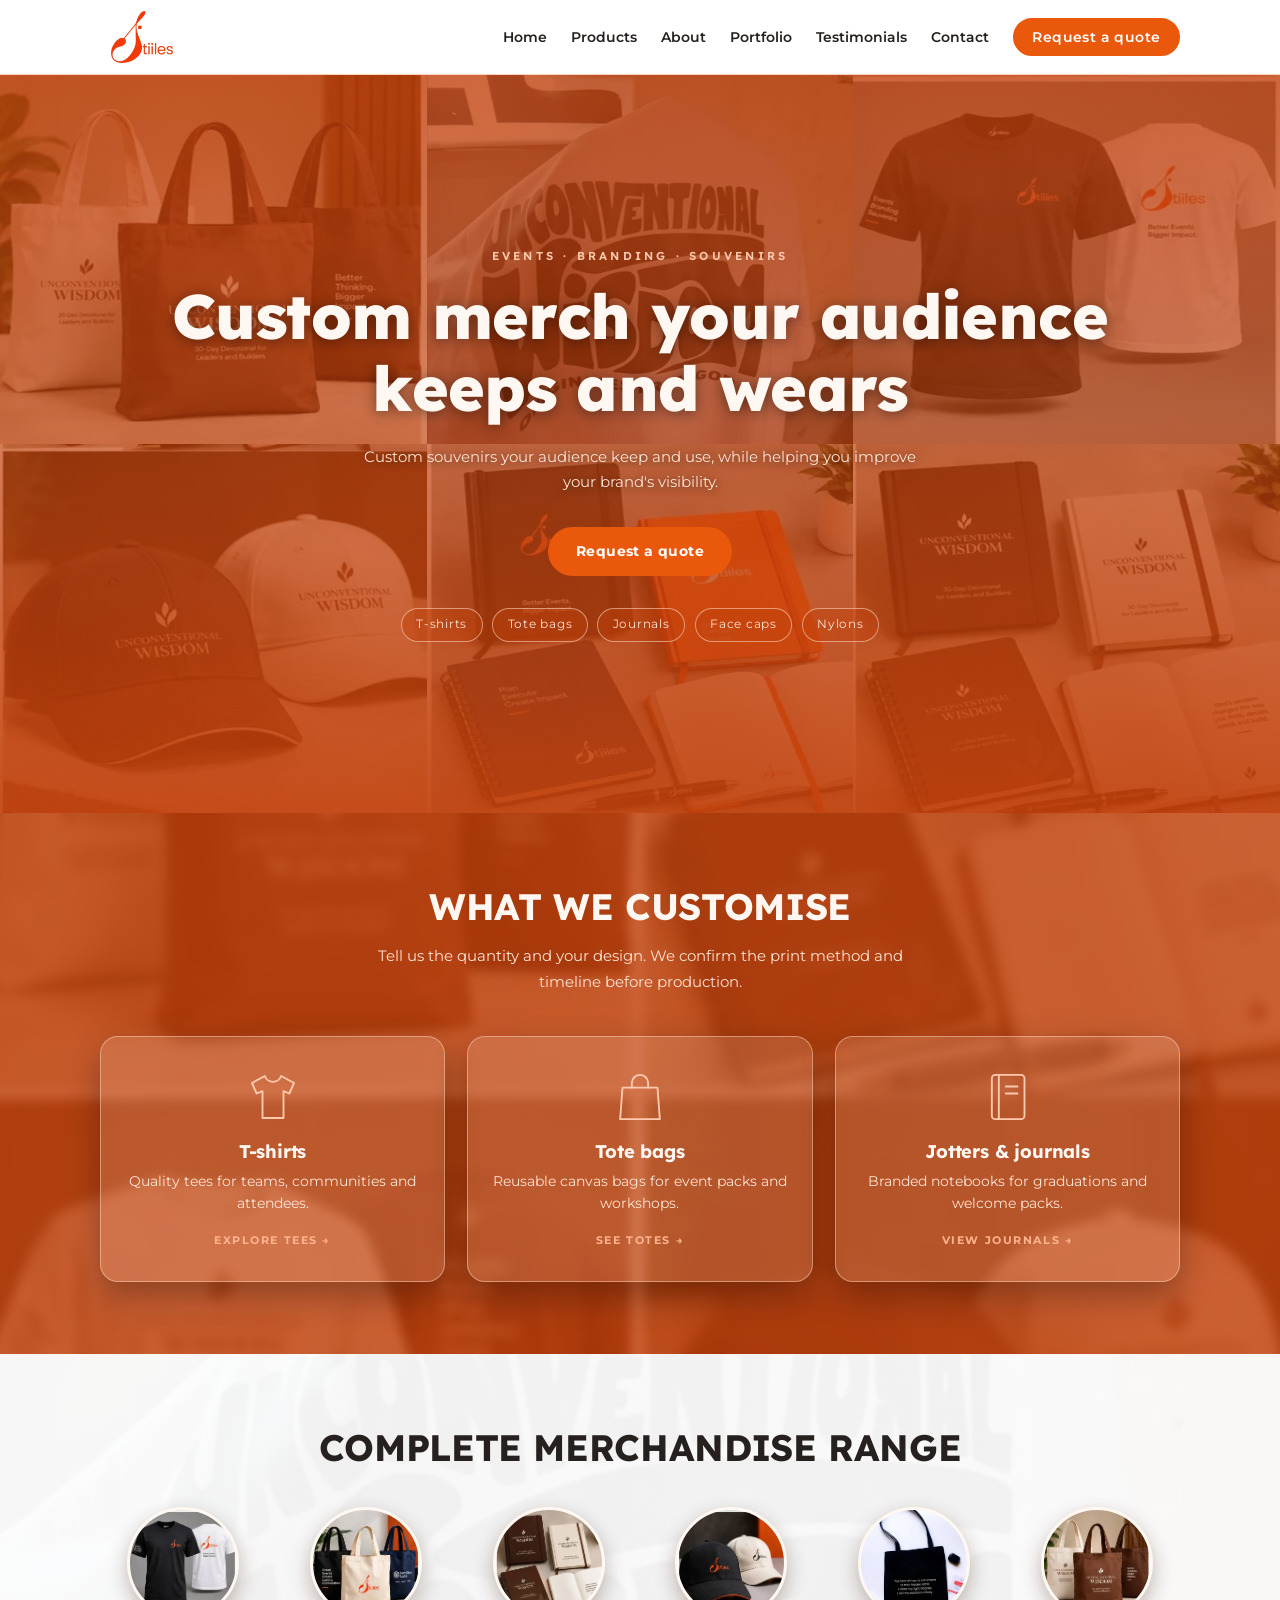
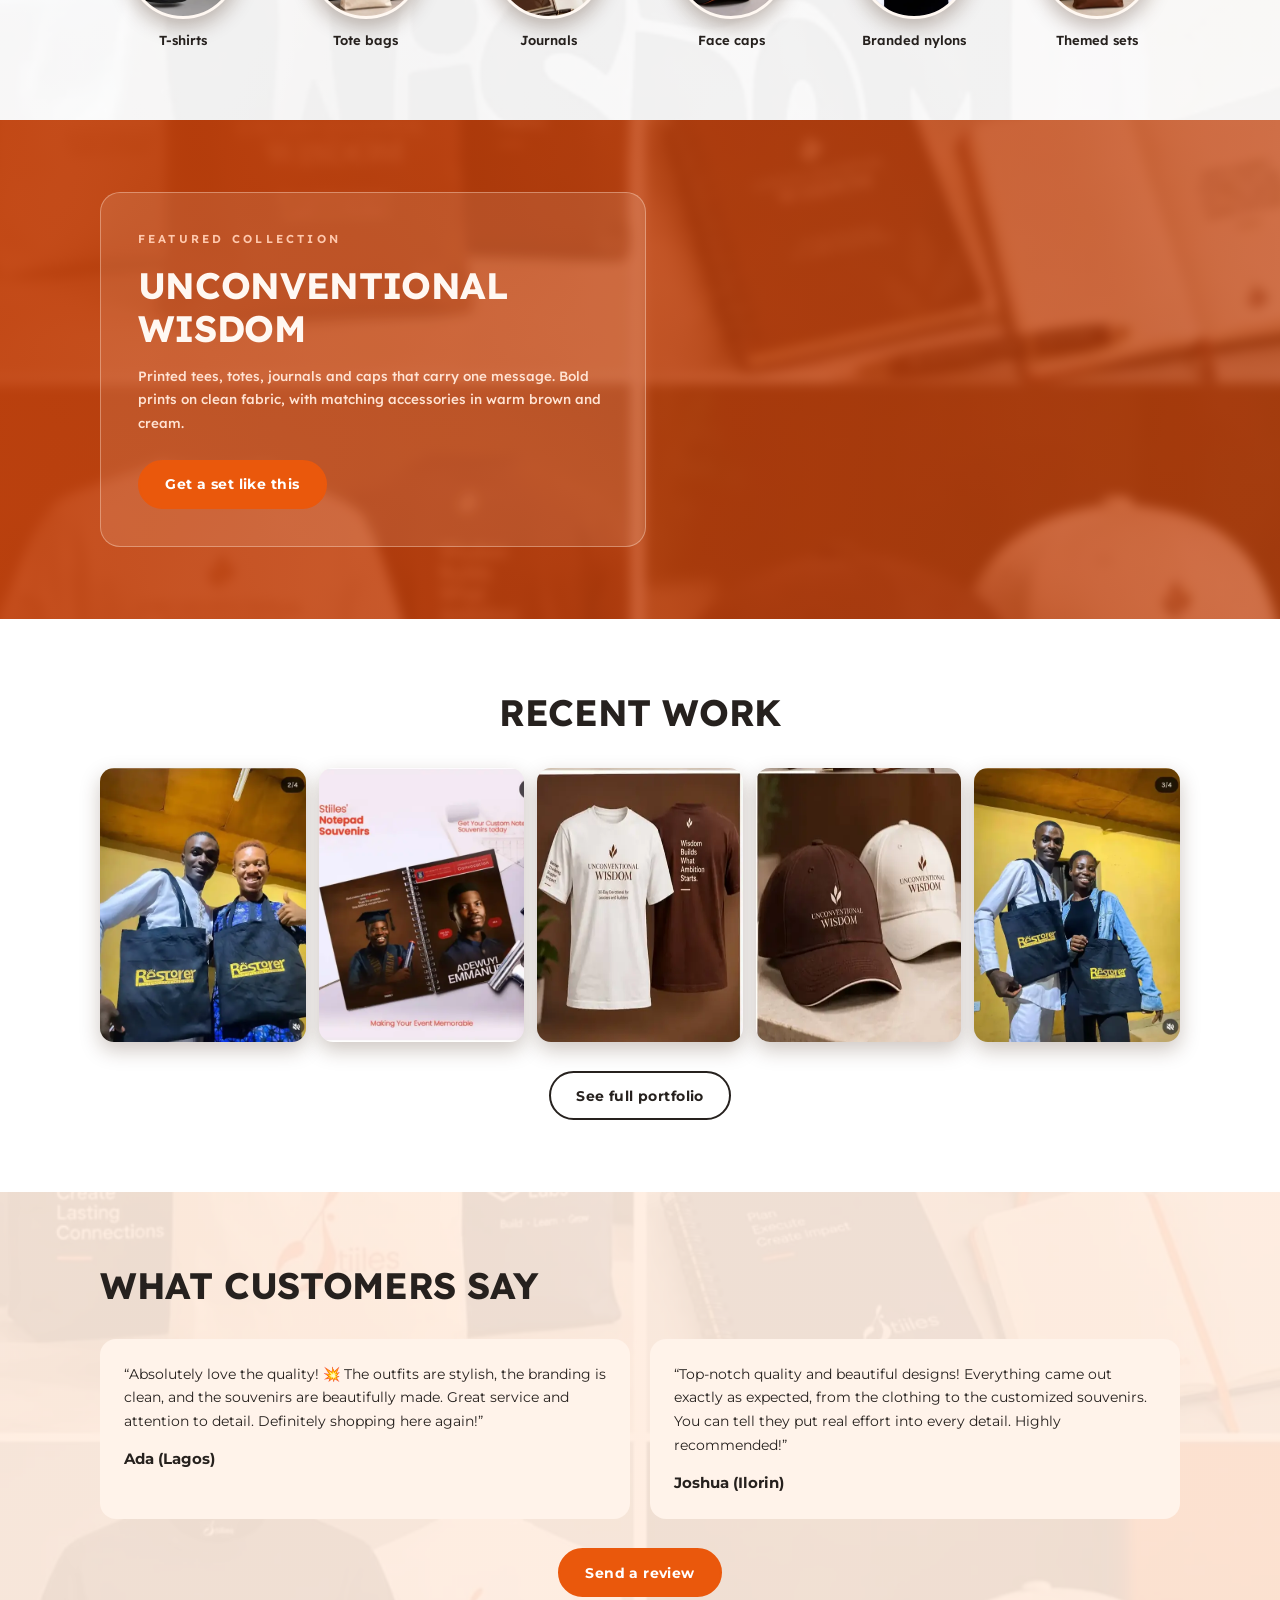
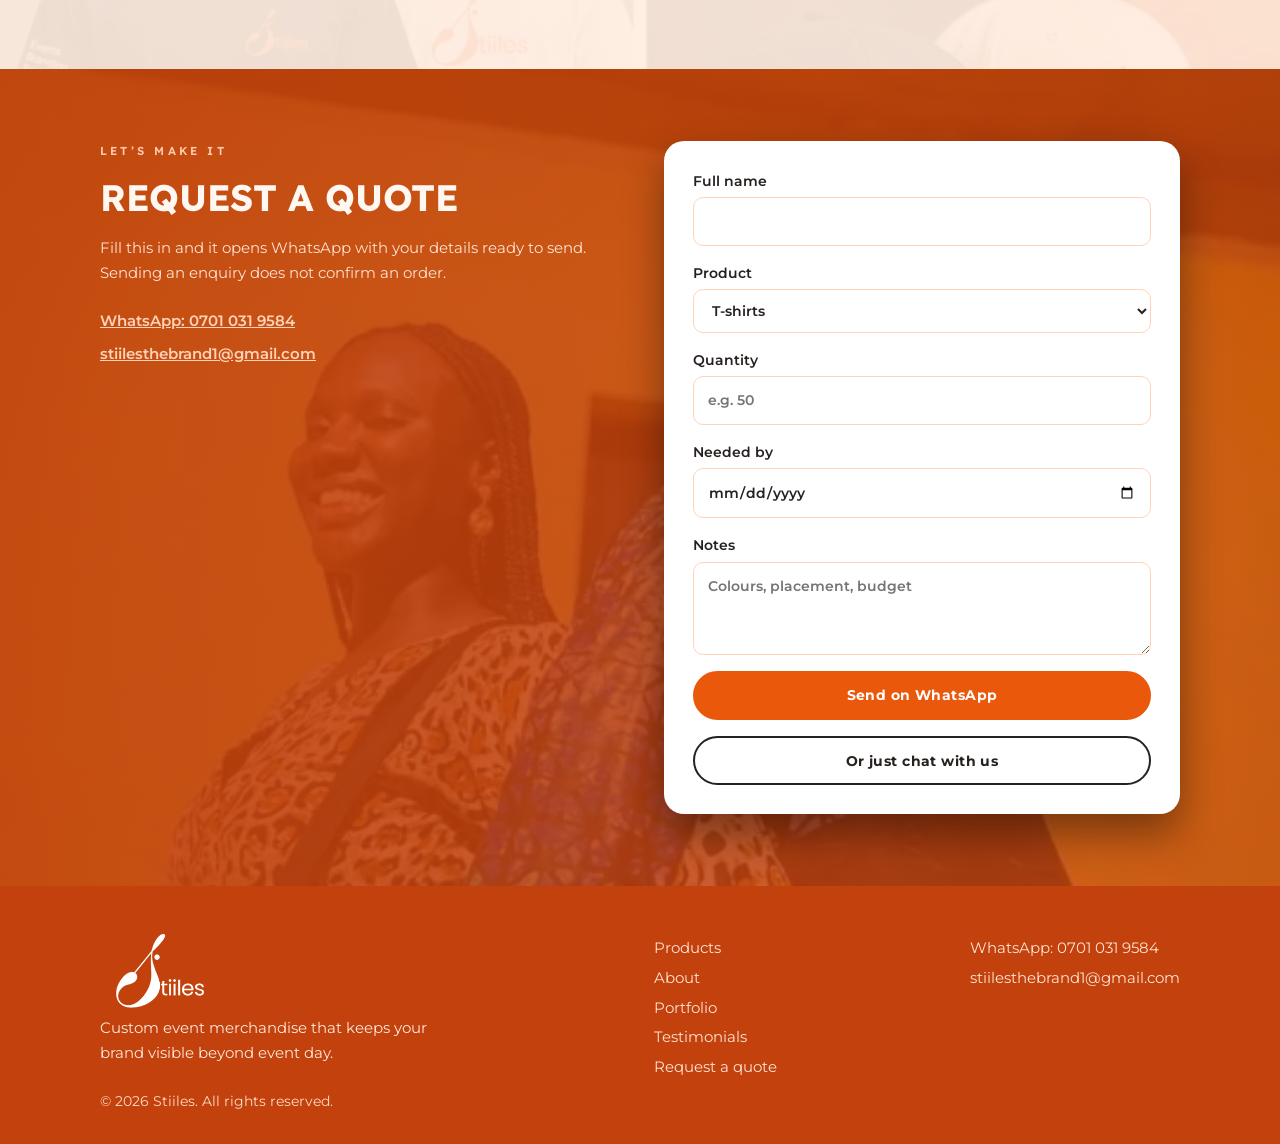
<file: index.html>
<!DOCTYPE html><html lang="en"><head><meta charset="utf-8"><meta name="viewport" content="width=device-width,initial-scale=1">
<title>Stiiles | Custom T-shirts & Event Merchandise</title><meta name="description" content="Custom printed T-shirts, tote bags, journals, face caps and branded nylons for events and businesses."><meta property="og:title" content="Stiiles | Custom T-shirts & Event Merchandise"><meta property="og:description" content="Custom printed T-shirts, tote bags, journals, face caps and branded nylons for events and businesses."><meta property="og:type" content="website"><meta name="theme-color" content="#ea580c">
<link rel="icon" href="[data-uri]"><link rel="preconnect" href="https://fonts.googleapis.com"><link rel="preconnect" href="https://fonts.gstatic.com" crossorigin>
<link rel="stylesheet" href="https://fonts.googleapis.com/css2?family=Lexend:wght@500;600;700;800&family=Montserrat:wght@400;500;600;700&display=swap">
<link rel="stylesheet" href="images.css"><link rel="stylesheet" href="styles.css"></head><body><header class="site-header"><div class="wrap nav"><a class="logo" href="index.html" aria-label="Stiiles home"><i class="logo-img" role="img" aria-label="Stiiles"></i></a>
<input type="checkbox" id="nav-toggle" class="nav-toggle" aria-label="Open menu"><label for="nav-toggle" class="menu-btn" aria-hidden="true">&#9776;</label>
<ul id="menu"><li><a href="index.html">Home</a></li><li><a href="products.html">Products</a></li><li><a href="about.html">About</a></li><li><a href="portfolio.html">Portfolio</a></li><li><a href="index.html#testimonials">Testimonials</a></li><li><a href="index.html#contact">Contact</a></li><li><a class="btn" href="index.html#contact">Request a quote</a></li></ul></div></header><main>
<section class="hero"><div class="collage" aria-hidden="true"><i class="sq q1 im-wisdom-set"></i><i class="im-uw-photo"></i><i class="sq q3 im-stiiles-set"></i><i class="sq q4 im-wisdom-set"></i><i class="sq q2 im-stiiles-set"></i><i class="sq q2 im-wisdom-set"></i></div>
<div class="wrap"><p class="eyebrow">Events &middot; Branding &middot; Souvenirs</p><h1>Custom merch your audience keeps and wears</h1>
<p class="lead">Custom souvenirs your audience keep and use, while helping you improve your brand's visibility.</p>
<div class="cta-row"><a class="btn" href="#contact">Request a quote</a></div>
<div class="chips"><span>T-shirts</span><span>Tote bags</span><span>Journals</span><span>Face caps</span><span>Nylons</span></div></div></section>

<section class="dark-sec s-glass center"><div class="wrap"><h2>What we customise</h2><p class="lead">Tell us the quantity and your design. We confirm the print method and timeline before production.</p>
<div class="glass-grid"><a class="glass" href="products.html"><div class="gi"><svg viewBox="0 0 48 48" fill="none" stroke="currentColor" stroke-width="1.6" stroke-linejoin="round" stroke-linecap="round"><path d="M17 6l-11 6 4 9 5-2v23h18V19l5 2 4-9-11-6c-1 3-4 5-7 5s-6-2-7-5z"/></svg></div><h3>T-shirts</h3><p>Quality tees for teams, communities and attendees.</p><span>Explore tees &rarr;</span></a><a class="glass" href="products.html"><div class="gi"><svg viewBox="0 0 48 48" fill="none" stroke="currentColor" stroke-width="1.6" stroke-linejoin="round" stroke-linecap="round"><path d="M9 16h30l2 27H7z"/><path d="M17 16v-4a7 7 0 0114 0v4"/></svg></div><h3>Tote bags</h3><p>Reusable canvas bags for event packs and workshops.</p><span>See totes &rarr;</span></a><a class="glass" href="products.html"><div class="gi"><svg viewBox="0 0 48 48" fill="none" stroke="currentColor" stroke-width="1.6" stroke-linejoin="round" stroke-linecap="round"><rect x="11" y="5" width="28" height="38" rx="3"/><path d="M17 5v38M23 15h10M23 21h10"/></svg></div><h3>Jotters &amp; journals</h3><p>Branded notebooks for graduations and welcome packs.</p><span>View journals &rarr;</span></a></div></div></section>

<section class="circ-sec"><div class="wrap"><h2>Complete merchandise range</h2><div class="circ-row"><a class="circ" href="products.html"><i class="sq q3 im-stiiles-set" role="img" aria-label="T-shirts"></i><b>T-shirts</b></a><a class="circ" href="products.html"><i class="sq q1 im-stiiles-set" role="img" aria-label="Tote bags"></i><b>Tote bags</b></a><a class="circ" href="products.html"><i class="sq q2 im-wisdom-set" role="img" aria-label="Journals"></i><b>Journals</b></a><a class="circ" href="products.html"><i class="sq q4 im-stiiles-set" role="img" aria-label="Face caps"></i><b>Face caps</b></a><a class="circ" href="products.html"><i class="ph im-tote-quote" role="img" aria-label="Branded nylons"></i><b>Branded nylons</b></a><a class="circ" href="products.html"><i class="sq q1 im-wisdom-set" role="img" aria-label="Themed sets"></i><b>Themed sets</b></a></div></div></section>

<section class="dark-sec s-wis"><div class="wrap wisdom-grid"><div class="glass-card"><p class="eyebrow">Featured collection</p><h2>Unconventional Wisdom</h2><p class="lead">Printed tees, totes, journals and caps that carry one message. Bold prints on clean fabric, with matching accessories in warm brown and cream.</p><p style="margin-top:1.5rem"><a class="btn" href="#contact">Get a set like this</a></p></div></div></section>

<section class="strip-sec"><div class="wrap"><h2>Recent work</h2><div class="strip"><i class="im-restorer-2"></i><i class="im-notepad"></i><i class="sq q3 im-wisdom-set"></i><i class="sq q4 im-wisdom-set"></i><i class="im-restorer-4"></i></div>
<p style="margin-top:1.8rem;text-align:center"><a class="btn ghost" href="portfolio.html">See full portfolio</a></p></div></section>

<section class="testi" id="testimonials"><div class="wrap"><h2>What customers say</h2>
<div class="grid reviews"><blockquote><p>&ldquo;Absolutely love the quality! 💥 The outfits are stylish, the branding is clean, and the souvenirs are beautifully made. Great service and attention to detail. Definitely shopping here again!&rdquo;</p><cite>Ada (Lagos)</cite></blockquote><blockquote><p>&ldquo;Top-notch quality and beautiful designs! Everything came out exactly as expected, from the clothing to the customized souvenirs. You can tell they put real effort into every detail. Highly recommended!&rdquo;</p><cite>Joshua (Ilorin)</cite></blockquote></div>
<p class="review-cta"><a class="btn" href="https://wa.me/2347010319584?text=Hi%20Stiiles%2C%20here%20is%20my%20review%3A%20" target="_blank" rel="noopener">Send a review</a></p></div></section>
<section class="quote-sec" id="contact"><div class="wrap quote-grid"><div><p class="eyebrow">Let&rsquo;s make it</p><h2>Request a quote</h2><p class="lead">Fill this in and it opens WhatsApp with your details ready to send. Sending an enquiry does not confirm an order.</p>
<div class="contact-lines"><a href="https://wa.me/2347010319584">WhatsApp: 0701 031 9584</a><a href="mailto:stiilesthebrand1@gmail.com">stiilesthebrand1@gmail.com</a></div></div>
<div class="quote-card"><form id="quote-form"><label>Full name<input name="name" required autocomplete="name"></label>
<label>Product<select name="product"><option>T-shirts</option><option>Tote bags</option><option>Jotters &amp; journals</option><option>Face caps</option><option>Branded nylons</option><option>Other</option></select></label>
<label>Quantity<input name="qty" required inputmode="numeric" placeholder="e.g. 50"></label><label>Needed by<input name="date" type="date"></label>
<label>Notes<textarea name="notes" rows="3" placeholder="Colours, placement, budget"></textarea></label>
<button class="btn" type="submit">Send on WhatsApp</button><a class="btn ghost" href="https://wa.me/2347010319584">Or just chat with us</a></form></div></div></section></main><footer class="site-footer"><div class="wrap"><div class="cols"><div><a class="flogo" href="index.html" aria-label="Stiiles home"></a><p>Custom event merchandise that keeps your brand visible beyond event day.</p></div>
<nav aria-label="Footer"><a href="products.html">Products</a><a href="about.html">About</a><a href="portfolio.html">Portfolio</a><a href="index.html#testimonials">Testimonials</a><a href="index.html#contact">Request a quote</a></nav>
<div><a href="https://wa.me/2347010319584">WhatsApp: 0701 031 9584</a><a href="mailto:stiilesthebrand1@gmail.com">stiilesthebrand1@gmail.com</a></div></div>
<p class="copy">&copy; 2026 Stiiles. All rights reserved.</p></div></footer><script src="main.js"></script></body></html>
</file>
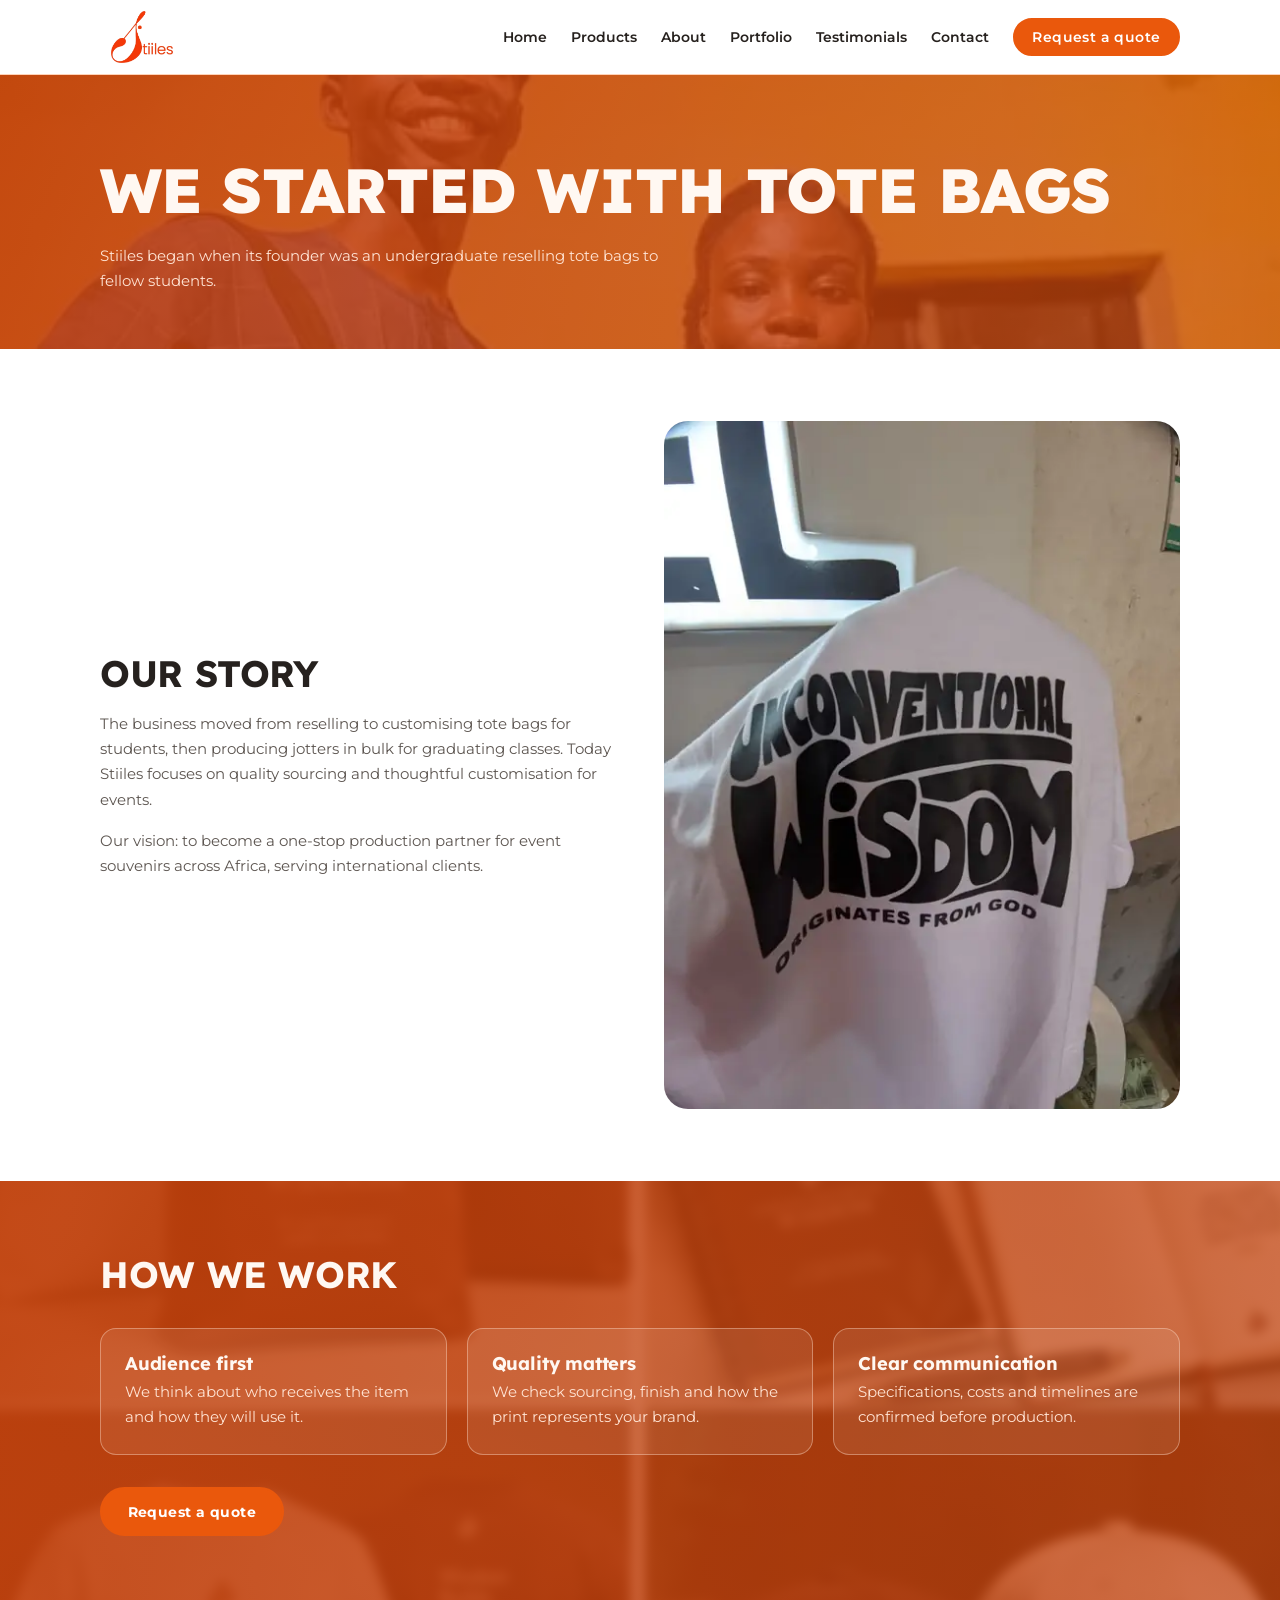
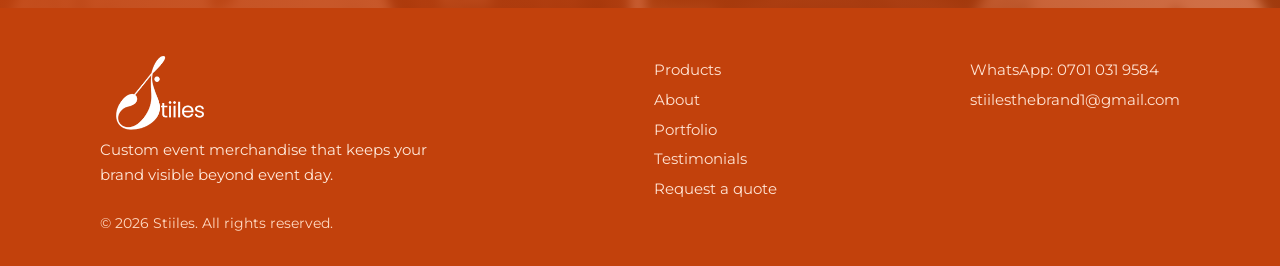
<file: about.html>
<!DOCTYPE html><html lang="en"><head><meta charset="utf-8"><meta name="viewport" content="width=device-width,initial-scale=1">
<title>About Stiiles | Event Souvenirs & Audience Experience</title><meta name="description" content="How Stiiles grew from reselling tote bags into a custom event-merchandise brand."><meta property="og:title" content="About Stiiles | Event Souvenirs & Audience Experience"><meta property="og:description" content="How Stiiles grew from reselling tote bags into a custom event-merchandise brand."><meta property="og:type" content="website"><meta name="theme-color" content="#ea580c">
<link rel="icon" href="[data-uri]"><link rel="preconnect" href="https://fonts.googleapis.com"><link rel="preconnect" href="https://fonts.gstatic.com" crossorigin>
<link rel="stylesheet" href="https://fonts.googleapis.com/css2?family=Lexend:wght@500;600;700;800&family=Montserrat:wght@400;500;600;700&display=swap">
<link rel="stylesheet" href="images.css"><link rel="stylesheet" href="styles.css"></head><body><header class="site-header"><div class="wrap nav"><a class="logo" href="index.html" aria-label="Stiiles home"><i class="logo-img" role="img" aria-label="Stiiles"></i></a>
<input type="checkbox" id="nav-toggle" class="nav-toggle" aria-label="Open menu"><label for="nav-toggle" class="menu-btn" aria-hidden="true">&#9776;</label>
<ul id="menu"><li><a href="index.html">Home</a></li><li><a href="products.html">Products</a></li><li><a href="about.html">About</a></li><li><a href="portfolio.html">Portfolio</a></li><li><a href="index.html#testimonials">Testimonials</a></li><li><a href="index.html#contact">Contact</a></li><li><a class="btn" href="index.html#contact">Request a quote</a></li></ul></div></header><main>
<section class="page-head im-restorer-3"><div class="wrap"><h1>We started with tote bags</h1><p class="lead">Stiiles began when its founder was an undergraduate reselling tote bags to fellow students.</p></div></section>
<section><div class="wrap split"><div><h2>Our story</h2><p class="lead">The business moved from reselling to customising tote bags for students, then producing jotters in bulk for graduating classes. Today Stiiles focuses on quality sourcing and thoughtful customisation for events.</p><p class="lead">Our vision: to become a one-stop production partner for event souvenirs across Africa, serving international clients.</p></div>
<div class="ph im-model" role="img" aria-label="Woman wearing a white Unconventional Wisdom T-shirt"></div></div></section>
<section class="dark-sec s-wis"><div class="wrap"><h2>How we work</h2><div class="how"><div><h3>Audience first</h3><p>We think about who receives the item and how they will use it.</p></div><div><h3>Quality matters</h3><p>We check sourcing, finish and how the print represents your brand.</p></div><div><h3>Clear communication</h3><p>Specifications, costs and timelines are confirmed before production.</p></div></div>
<p style="margin-top:2rem"><a class="btn" href="index.html#contact">Request a quote</a></p></div></section></main><footer class="site-footer"><div class="wrap"><div class="cols"><div><a class="flogo" href="index.html" aria-label="Stiiles home"></a><p>Custom event merchandise that keeps your brand visible beyond event day.</p></div>
<nav aria-label="Footer"><a href="products.html">Products</a><a href="about.html">About</a><a href="portfolio.html">Portfolio</a><a href="index.html#testimonials">Testimonials</a><a href="index.html#contact">Request a quote</a></nav>
<div><a href="https://wa.me/2347010319584">WhatsApp: 0701 031 9584</a><a href="mailto:stiilesthebrand1@gmail.com">stiilesthebrand1@gmail.com</a></div></div>
<p class="copy">&copy; 2026 Stiiles. All rights reserved.</p></div></footer><script src="main.js"></script></body></html>
</file>
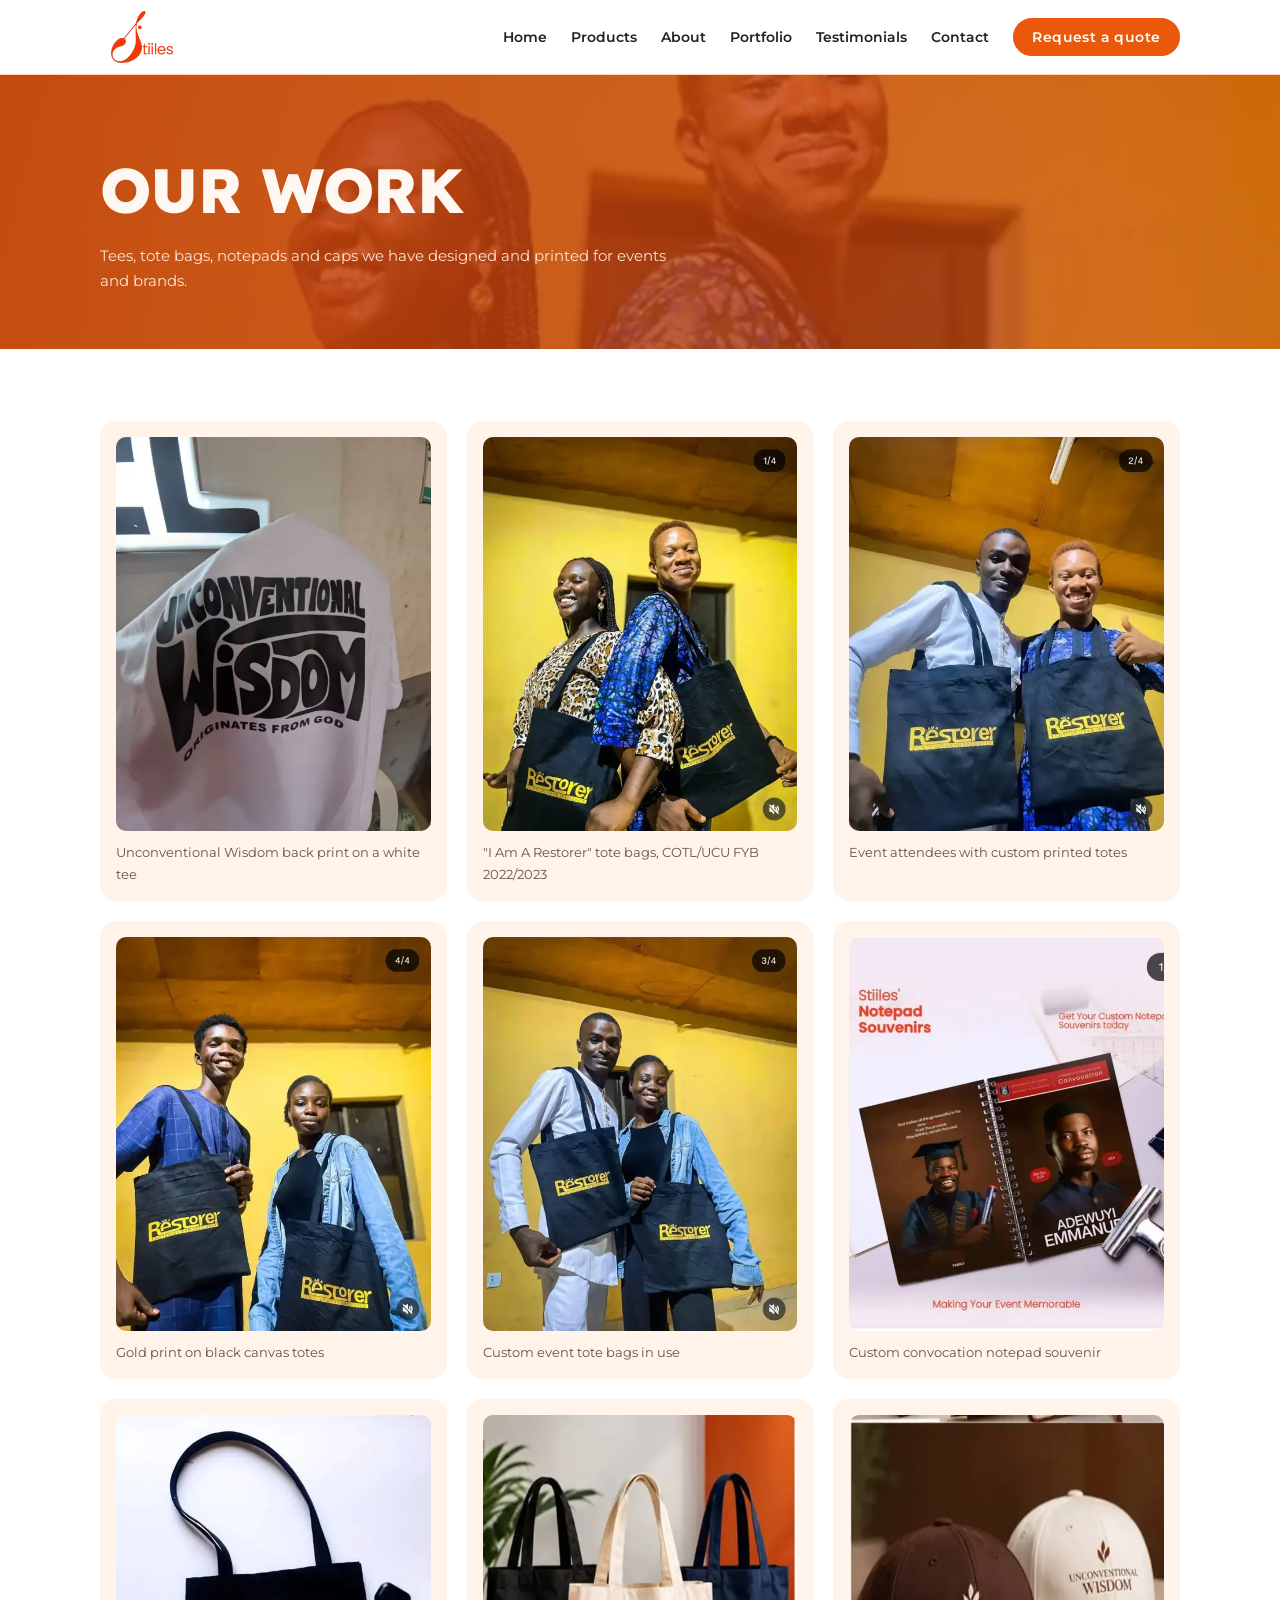
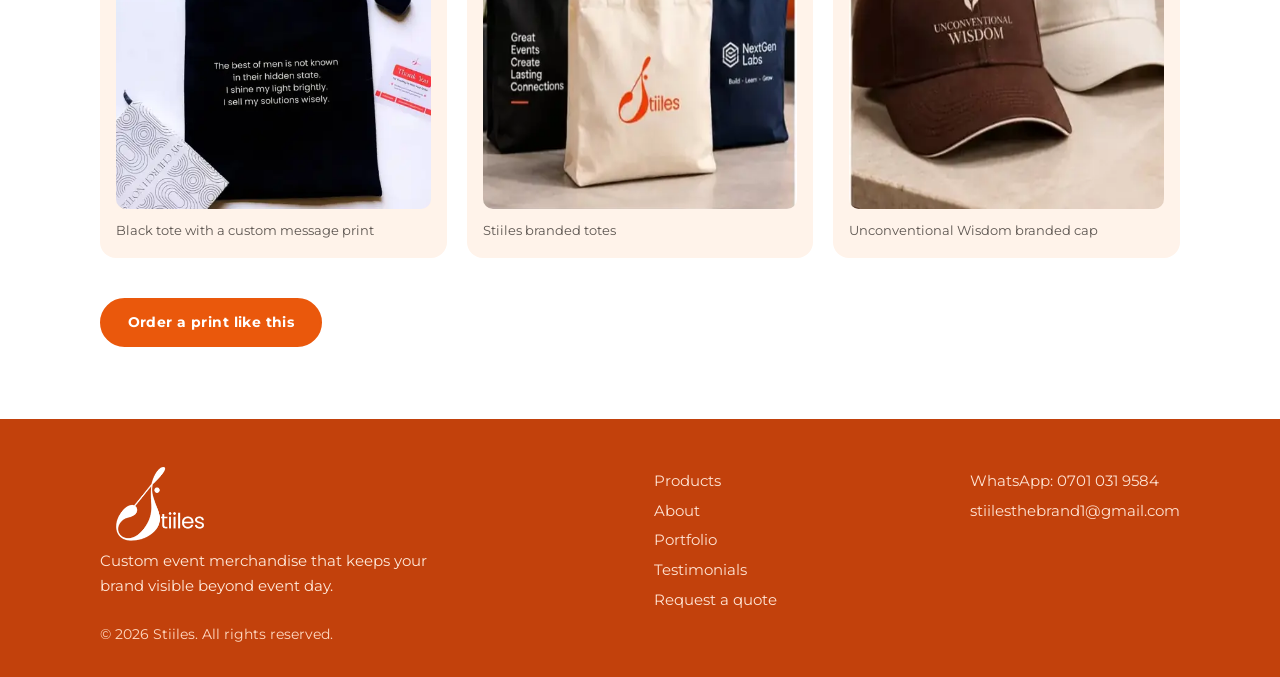
<file: portfolio.html>
<!DOCTYPE html><html lang="en"><head><meta charset="utf-8"><meta name="viewport" content="width=device-width,initial-scale=1">
<title>Portfolio | Stiiles</title><meta name="description" content="Custom T-shirts, tote bags, notepads and caps printed by Stiiles."><meta property="og:title" content="Portfolio | Stiiles"><meta property="og:description" content="Custom T-shirts, tote bags, notepads and caps printed by Stiiles."><meta property="og:type" content="website"><meta name="theme-color" content="#ea580c">
<link rel="icon" href="[data-uri]"><link rel="preconnect" href="https://fonts.googleapis.com"><link rel="preconnect" href="https://fonts.gstatic.com" crossorigin>
<link rel="stylesheet" href="https://fonts.googleapis.com/css2?family=Lexend:wght@500;600;700;800&family=Montserrat:wght@400;500;600;700&display=swap">
<link rel="stylesheet" href="images.css"><link rel="stylesheet" href="styles.css"></head><body><header class="site-header"><div class="wrap nav"><a class="logo" href="index.html" aria-label="Stiiles home"><i class="logo-img" role="img" aria-label="Stiiles"></i></a>
<input type="checkbox" id="nav-toggle" class="nav-toggle" aria-label="Open menu"><label for="nav-toggle" class="menu-btn" aria-hidden="true">&#9776;</label>
<ul id="menu"><li><a href="index.html">Home</a></li><li><a href="products.html">Products</a></li><li><a href="about.html">About</a></li><li><a href="portfolio.html">Portfolio</a></li><li><a href="index.html#testimonials">Testimonials</a></li><li><a href="index.html#contact">Contact</a></li><li><a class="btn" href="index.html#contact">Request a quote</a></li></ul></div></header><main>
<section class="page-head im-restorer-1"><div class="wrap"><h1>Our work</h1><p class="lead">Tees, tote bags, notepads and caps we have designed and printed for events and brands.</p></div></section>
<section><div class="wrap"><div class="gallery"><figure><div class="ph im-uw-photo" role="img" aria-label="Unconventional Wisdom back print on a white tee"></div><figcaption>Unconventional Wisdom back print on a white tee</figcaption></figure><figure><div class="ph im-restorer-1" role="img" aria-label=""I Am A Restorer" tote bags, COTL/UCU FYB 2022/2023"></div><figcaption>"I Am A Restorer" tote bags, COTL/UCU FYB 2022/2023</figcaption></figure><figure><div class="ph im-restorer-2" role="img" aria-label="Event attendees with custom printed totes"></div><figcaption>Event attendees with custom printed totes</figcaption></figure><figure><div class="ph im-restorer-3" role="img" aria-label="Gold print on black canvas totes"></div><figcaption>Gold print on black canvas totes</figcaption></figure><figure><div class="ph im-restorer-4" role="img" aria-label="Custom event tote bags in use"></div><figcaption>Custom event tote bags in use</figcaption></figure><figure><div class="ph im-notepad" role="img" aria-label="Custom convocation notepad souvenir"></div><figcaption>Custom convocation notepad souvenir</figcaption></figure><figure><div class="ph im-tote-quote" role="img" aria-label="Black tote with a custom message print"></div><figcaption>Black tote with a custom message print</figcaption></figure><figure><div class="ph sq q1 im-stiiles-set" role="img" aria-label="Stiiles branded totes"></div><figcaption>Stiiles branded totes</figcaption></figure><figure><div class="ph sq q4 im-wisdom-set" role="img" aria-label="Unconventional Wisdom branded cap"></div><figcaption>Unconventional Wisdom branded cap</figcaption></figure></div><p style="margin-top:2.5rem"><a class="btn" href="index.html#contact">Order a print like this</a></p></div></section></main><footer class="site-footer"><div class="wrap"><div class="cols"><div><a class="flogo" href="index.html" aria-label="Stiiles home"></a><p>Custom event merchandise that keeps your brand visible beyond event day.</p></div>
<nav aria-label="Footer"><a href="products.html">Products</a><a href="about.html">About</a><a href="portfolio.html">Portfolio</a><a href="index.html#testimonials">Testimonials</a><a href="index.html#contact">Request a quote</a></nav>
<div><a href="https://wa.me/2347010319584">WhatsApp: 0701 031 9584</a><a href="mailto:stiilesthebrand1@gmail.com">stiilesthebrand1@gmail.com</a></div></div>
<p class="copy">&copy; 2026 Stiiles. All rights reserved.</p></div></footer><script src="main.js"></script></body></html>
</file>
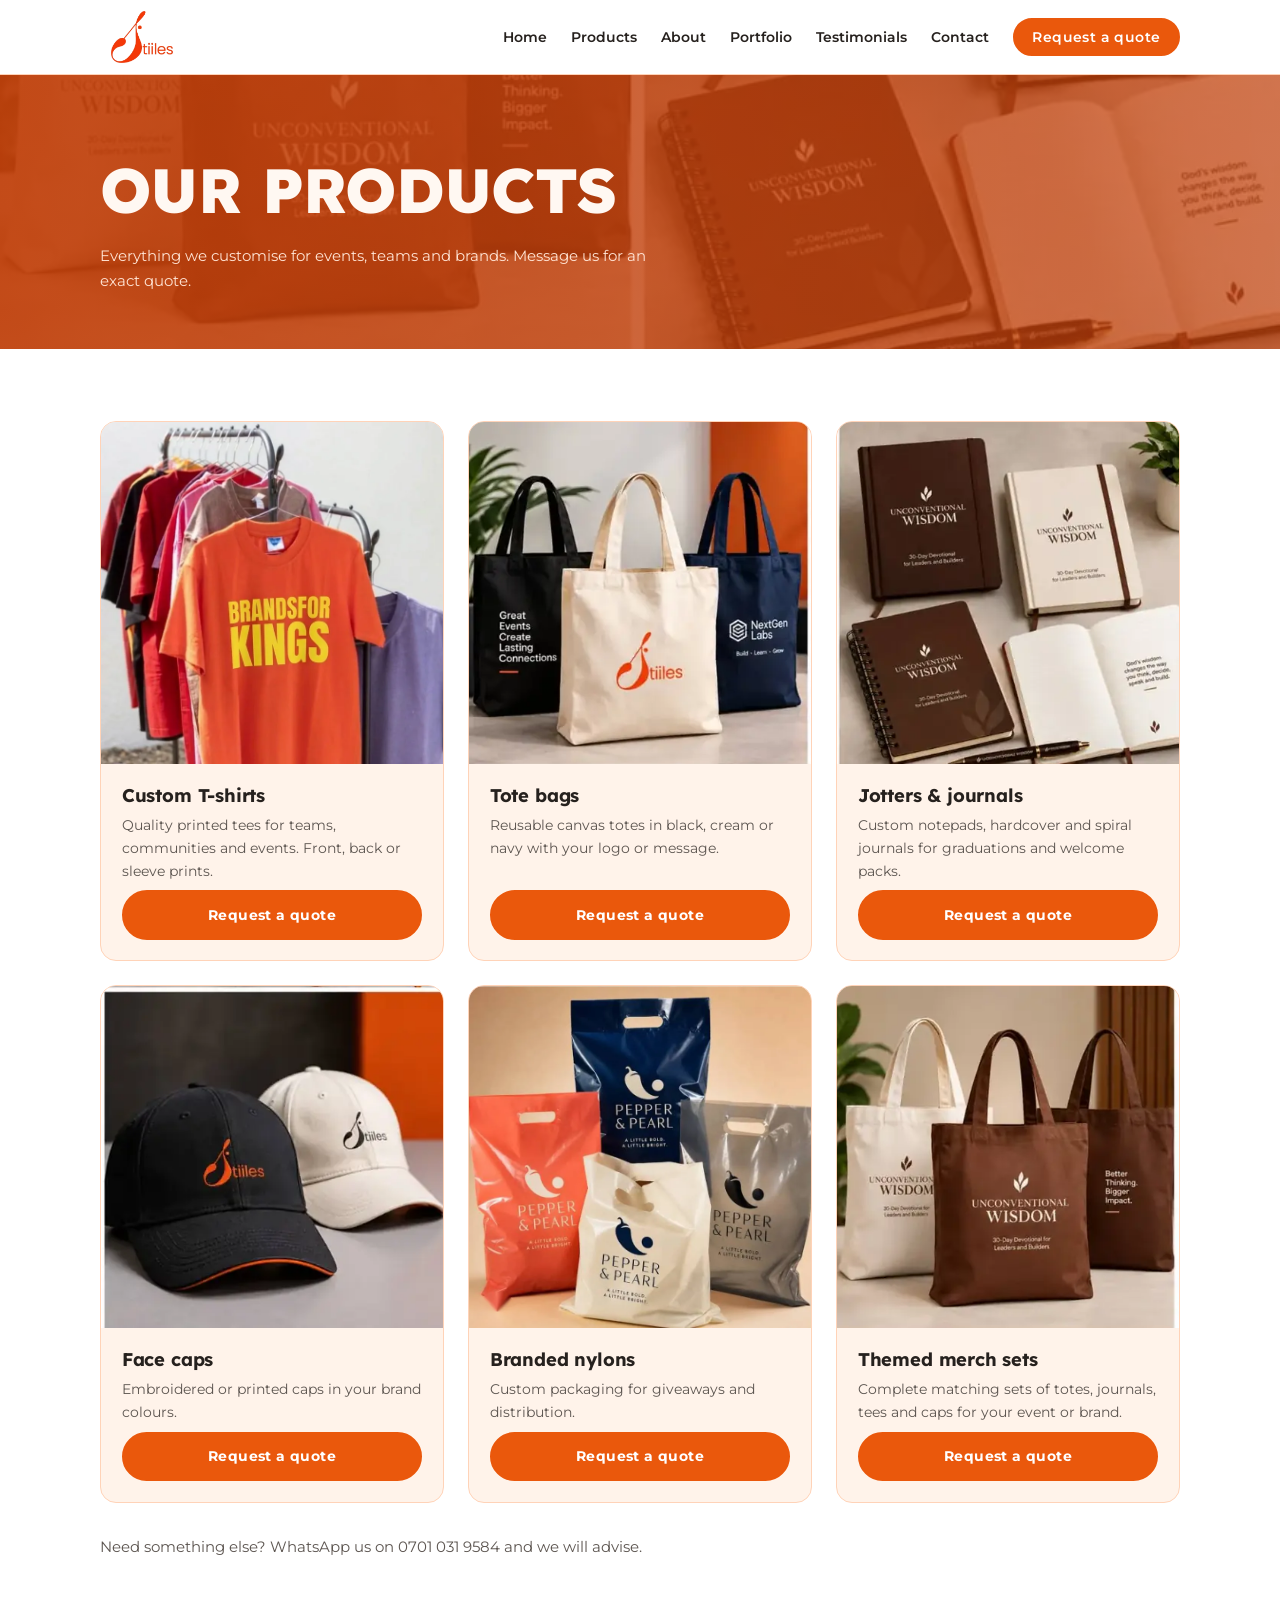
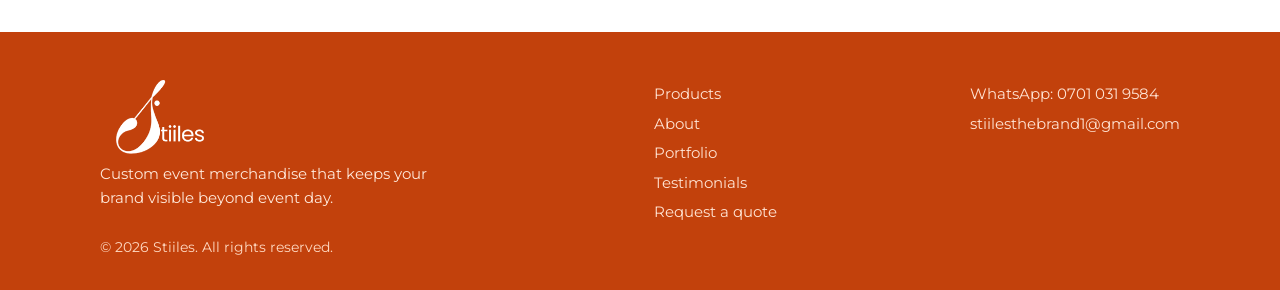
<file: products.html>
<!DOCTYPE html><html lang="en"><head><meta charset="utf-8"><meta name="viewport" content="width=device-width,initial-scale=1">
<title>Products | Stiiles</title><meta name="description" content="Custom T-shirts, tote bags, journals, face caps and branded nylons by Stiiles."><meta property="og:title" content="Products | Stiiles"><meta property="og:description" content="Custom T-shirts, tote bags, journals, face caps and branded nylons by Stiiles."><meta property="og:type" content="website"><meta name="theme-color" content="#ea580c">
<link rel="icon" href="[data-uri]"><link rel="preconnect" href="https://fonts.googleapis.com"><link rel="preconnect" href="https://fonts.gstatic.com" crossorigin>
<link rel="stylesheet" href="https://fonts.googleapis.com/css2?family=Lexend:wght@500;600;700;800&family=Montserrat:wght@400;500;600;700&display=swap">
<link rel="stylesheet" href="images.css"><link rel="stylesheet" href="styles.css"></head><body><header class="site-header"><div class="wrap nav"><a class="logo" href="index.html" aria-label="Stiiles home"><i class="logo-img" role="img" aria-label="Stiiles"></i></a>
<input type="checkbox" id="nav-toggle" class="nav-toggle" aria-label="Open menu"><label for="nav-toggle" class="menu-btn" aria-hidden="true">&#9776;</label>
<ul id="menu"><li><a href="index.html">Home</a></li><li><a href="products.html">Products</a></li><li><a href="about.html">About</a></li><li><a href="portfolio.html">Portfolio</a></li><li><a href="index.html#testimonials">Testimonials</a></li><li><a href="index.html#contact">Contact</a></li><li><a class="btn" href="index.html#contact">Request a quote</a></li></ul></div></header><main>
<section class="page-head im-wisdom-set"><div class="wrap"><h1>Our products</h1><p class="lead">Everything we customise for events, teams and brands. Message us for an exact quote.</p></div></section>
<section><div class="wrap"><div class="products"><article class="product"><div class="pimg ph im-brands-tee" role="img" aria-label="Custom orange T-shirt printed BRANDSFOR KINGS on a rack of tees"></div><div class="body"><h3>Custom T-shirts</h3><p>Quality printed tees for teams, communities and events. Front, back or sleeve prints.</p><a class="btn" href="https://wa.me/2347010319584?text=Hi%20Stiiles%2C%20I%27d%20like%20a%20quote%20for%3A%20Custom%20T-shirts" target="_blank" rel="noopener">Request a quote</a></div></article><article class="product"><div class="pimg sq q1 im-stiiles-set" role="img" aria-label="Tote bags"></div><div class="body"><h3>Tote bags</h3><p>Reusable canvas totes in black, cream or navy with your logo or message.</p><a class="btn" href="https://wa.me/2347010319584?text=Hi%20Stiiles%2C%20I%27d%20like%20a%20quote%20for%3A%20Tote%20bags" target="_blank" rel="noopener">Request a quote</a></div></article><article class="product"><div class="pimg sq q2 im-wisdom-set" role="img" aria-label="Jotters &amp; journals"></div><div class="body"><h3>Jotters &amp; journals</h3><p>Custom notepads, hardcover and spiral journals for graduations and welcome packs.</p><a class="btn" href="https://wa.me/2347010319584?text=Hi%20Stiiles%2C%20I%27d%20like%20a%20quote%20for%3A%20Jotters%20and%20journals" target="_blank" rel="noopener">Request a quote</a></div></article><article class="product"><div class="pimg sq q4 im-stiiles-set" role="img" aria-label="Face caps"></div><div class="body"><h3>Face caps</h3><p>Embroidered or printed caps in your brand colours.</p><a class="btn" href="https://wa.me/2347010319584?text=Hi%20Stiiles%2C%20I%27d%20like%20a%20quote%20for%3A%20Face%20caps" target="_blank" rel="noopener">Request a quote</a></div></article><article class="product"><div class="pimg ph im-nylons" role="img" aria-label="Custom branded nylon bags in orange, navy, cream and grey"></div><div class="body"><h3>Branded nylons</h3><p>Custom packaging for giveaways and distribution.</p><a class="btn" href="https://wa.me/2347010319584?text=Hi%20Stiiles%2C%20I%27d%20like%20a%20quote%20for%3A%20Branded%20nylons" target="_blank" rel="noopener">Request a quote</a></div></article><article class="product"><div class="pimg sq q1 im-wisdom-set" role="img" aria-label="Themed merch sets"></div><div class="body"><h3>Themed merch sets</h3><p>Complete matching sets of totes, journals, tees and caps for your event or brand.</p><a class="btn" href="https://wa.me/2347010319584?text=Hi%20Stiiles%2C%20I%27d%20like%20a%20quote%20for%3A%20Themed%20merch%20sets" target="_blank" rel="noopener">Request a quote</a></div></article></div><p style="margin-top:2rem;color:var(--mute)">Need something else? WhatsApp us on 0701 031 9584 and we will advise.</p></div></section></main><footer class="site-footer"><div class="wrap"><div class="cols"><div><a class="flogo" href="index.html" aria-label="Stiiles home"></a><p>Custom event merchandise that keeps your brand visible beyond event day.</p></div>
<nav aria-label="Footer"><a href="products.html">Products</a><a href="about.html">About</a><a href="portfolio.html">Portfolio</a><a href="index.html#testimonials">Testimonials</a><a href="index.html#contact">Request a quote</a></nav>
<div><a href="https://wa.me/2347010319584">WhatsApp: 0701 031 9584</a><a href="mailto:stiilesthebrand1@gmail.com">stiilesthebrand1@gmail.com</a></div></div>
<p class="copy">&copy; 2026 Stiiles. All rights reserved.</p></div></footer><script src="main.js"></script></body></html>
</file>
